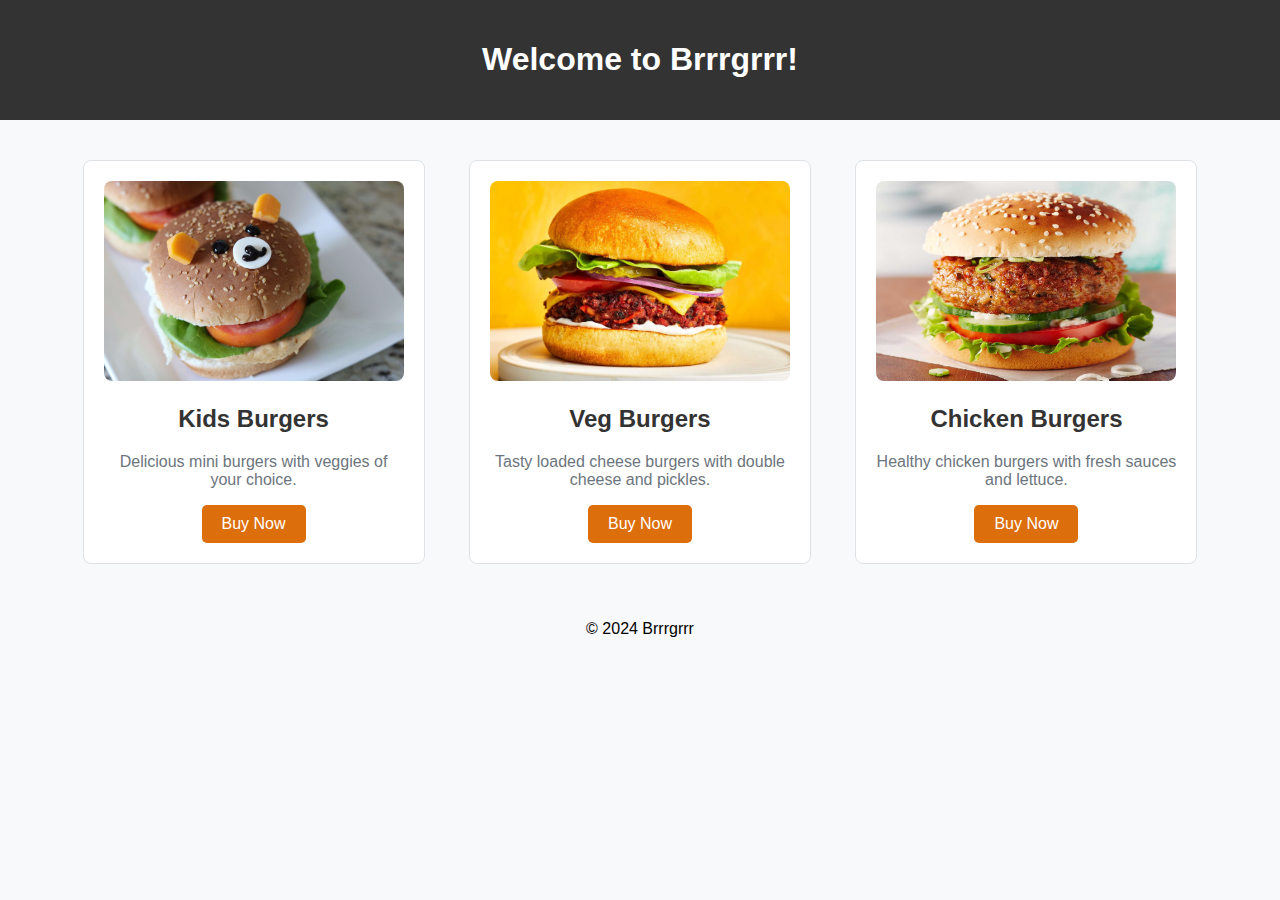
<file: index.html>
<!DOCTYPE html>
<html lang="en">
<head>
    <meta charset="UTF-8">
    <meta name="viewport" content="width=device-width, initial-scale=1.0">
    <title>Brrrgrrr</title>
    <style>
        body {
            font-family: Arial, sans-serif;
            background-color: #f8f9fa;
            margin: 0;
            padding: 0;
            text-align: center;
        }
        header {
            background-color: #333;
            color: white;
            padding: 20px 0;
        }
        .container {
            padding: 20px;
        }
        .burger {
            margin: 20px;
            padding: 20px;
            border: 1px solid #dee2e6;
            border-radius: 8px;
            background-color: #ffffff;
            display: inline-block;
            width: 300px;
        }
        .burger img {
            max-width: 100%;
            border-radius: 8px;
        }
        .burger h2 {
            color: #333;
        }
        .burger p {
            color: #6c757d;
        }
        .burger button {
            background-color: #dd6e0c;
            color: white;
            border: none;
            padding: 10px 20px;
            font-size: 16px;
            cursor: pointer;
            border-radius: 5px;
        }
        .burger button:hover {
            background-color: #dd6e0c;
        }
    </style>
</head>
<body>
    <header>
        <h1>Welcome to Brrrgrrr!</h1>
    </header>
    <div class="container">
        <div class="burger">
            <img src="./burger1.jpg"  alt="Kids Burger">
            <h2>Kids Burgers</h2>
            <p>Delicious mini burgers with veggies of your choice.</p>
            <form action ="Kids.html">
                <button>Buy Now</button>
                </form>
        </div>
        <div class="burger">
            <img src="./burger2.jpg" alt="Veg Burger">
            <h2>Veg Burgers</h2>
            <p>Tasty loaded cheese burgers with double cheese and pickles.</p>
            <form action ="veg.html">
            <button>Buy Now</button>
            </form>
        </div>
        <div class="burger">
            <img src="./burger3.jpg" height="200" width="400" alt="Chicken Burger">
            <h2>Chicken Burgers </h2>
            <p>Healthy chicken burgers with fresh sauces and lettuce.</p>
            <form action ="chicken.html">
            <button >Buy Now </button>
            </form>
        </div>
    </div>
    <footer>
        <p>&copy; 2024 Brrrgrrr</p>
    </footer>
</body>
</html>
</file>
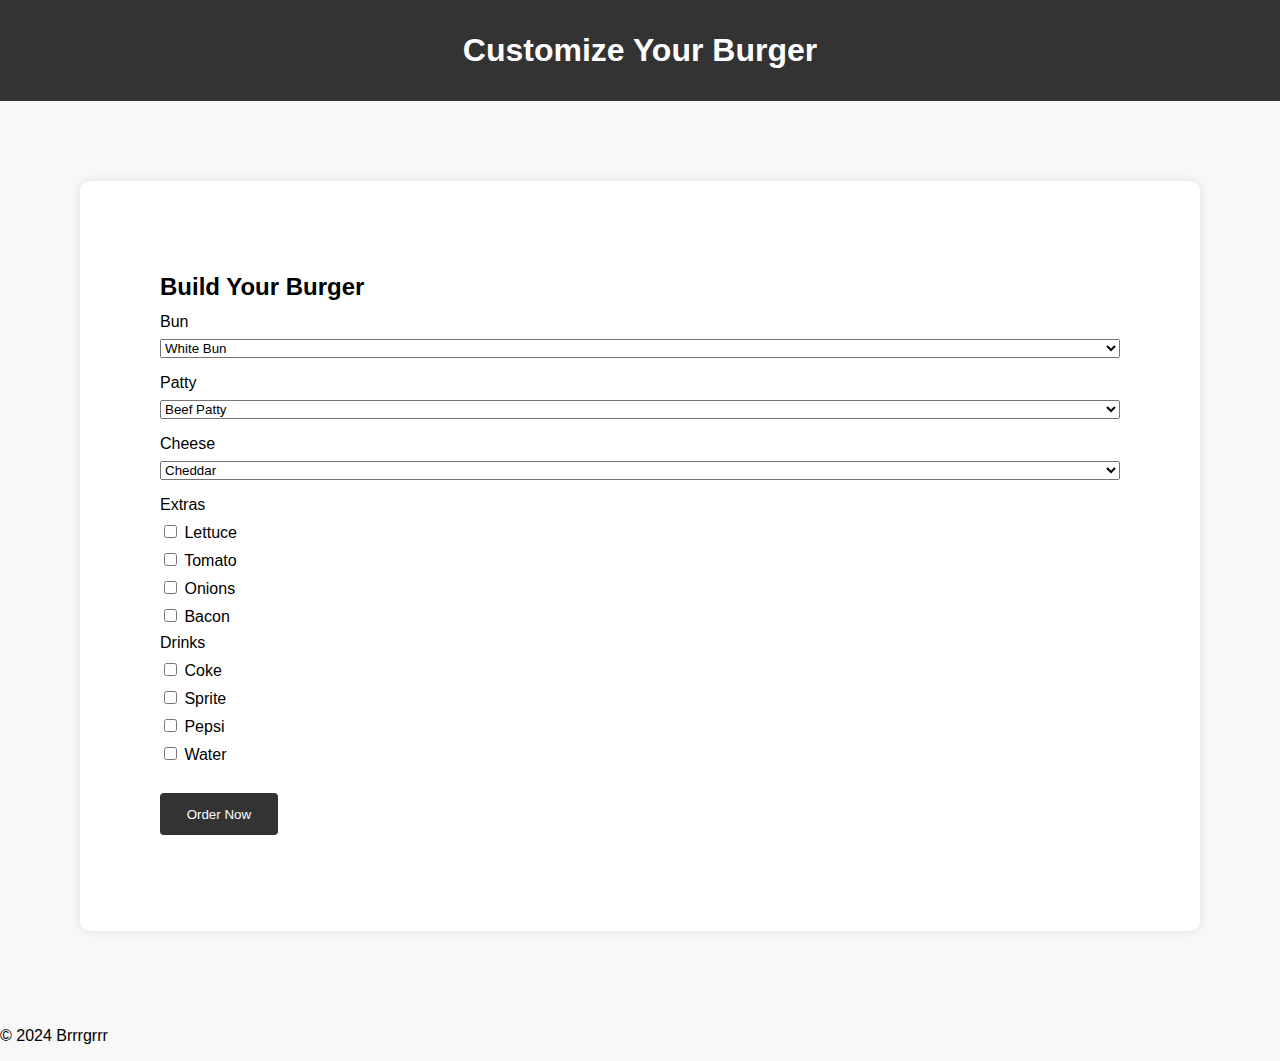
<file: chicken.html>
<!DOCTYPE html>
<html lang="en">
<head>
    <meta charset="UTF-8">
    <meta name="viewport" content="width=device-width, initial-scale=1.0">
    <title>Brrrgrrr</title>
    <link rel="stylesheet" href="styles.css">
</head>
<body>
    <header>
        <h1>Customize Your Burger</h1>
    </header>
    <main>
        <section id="burger-builder">
            <h2>Build Your Burger</h2>
            <div class="ingredient">
                <label for="bun">Bun</label>
                <select id="bun">
                    <option value="white">White Bun</option>
                    <option value="wholegrain">Wholegrain Bun</option>
                    <option value="glutenfree">Gluten-Free Bun</option>
                </select>
            </div>
            <div class="ingredient">
                <label for="patty">Patty</label>
                <select id="patty">
                    <option value="beef">Beef Patty</option>
                    <option value="chicken">Chicken Patty</option>
                    <option value="veggie">Mutton Patty</option>
                </select>
            </div>
            <div class="ingredient">
                <label for="cheese">Cheese</label>
                <select id="cheese">
                    <option value="cheddar">Cheddar</option>
                    <option value="american">American</option>
                    <option value="swiss">Swiss</option>
                </select>
            </div>
            <div class="ingredient">
                <label for="extras">Extras</label>
                <div class="checkbox-group">
                    <label><input type="checkbox" value="lettuce"> Lettuce</label>
                    <label><input type="checkbox" value="tomato"> Tomato</label>
                    <label><input type="checkbox" value="onions"> Onions</label>
                    <label><input type="checkbox" value="bacon"> Bacon</label>
                </div>
                <div class="juice">
                    <label for="drink">Drinks</label>
                    <div class="checkbox-2">
                        <label><input type="checkbox" value="Coke"> Coke</label>
                        <label><input type="checkbox" value="Sprite"> Sprite</label>
                        <label><input type="checkbox" value="Pepsi"> Pepsi</label>
                        <label><input type="checkbox" value="Water"> Water</label>
                    </div>
            </div>
            <button id="order-button">Order Now</button>
        </section>
        <section id="order-summary" class="hidden">
            <h2>Order Summary</h2>
            <p id="summary-text"></p>
            <button id="confirm-button">Confirm Order</button>
        </section>
    </main>
    <footer>
        <p>&copy; 2024 Brrrgrrr</p>
    </footer>
    <script src="script.js"></script>
</body>
</html>
</file>
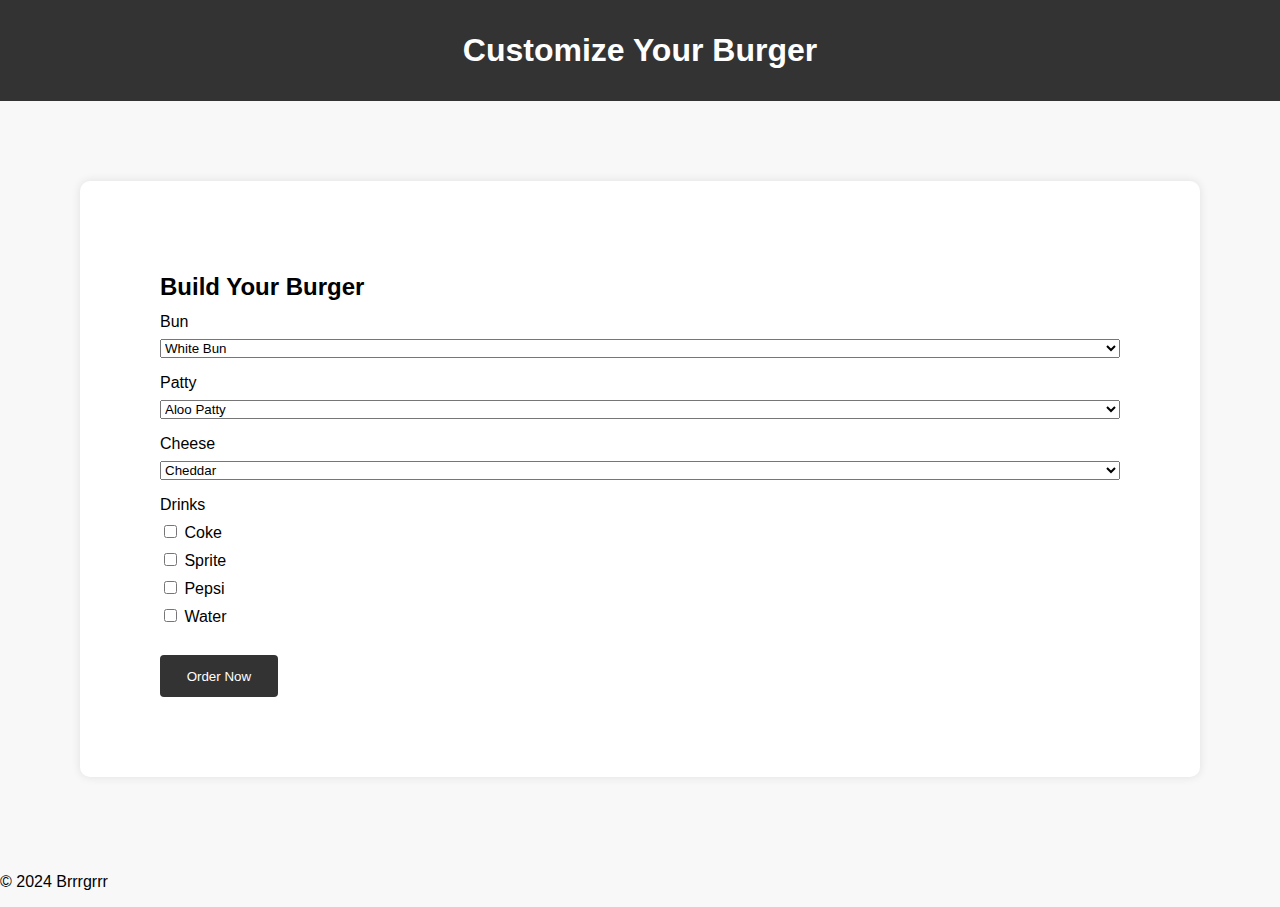
<file: Kids.html>
<!DOCTYPE html>
<html lang="en">
<head>
    <meta charset="UTF-8">
    <meta name="viewport" content="width=device-width, initial-scale=1.0">
    <title>Brrrgrrr</title>
    <link rel="stylesheet" href="styles.css">
</head>
<body>
    <header>
        <h1>Customize Your Burger</h1>
    </header>
    <main>
        <section id="burger-builder">
            <h2>Build Your Burger</h2>
            <div class="ingredient">
                <label for="bun">Bun</label>
                <select id="bun">
                    <option value="white">White Bun</option>
                    <option value="wholegrain">Wholegrain Bun</option>
                    <option value="glutenfree">Gluten-Free Bun</option>
                </select>
            </div>
            <div class="ingredient">
                <label for="patty">Patty</label>
                <select id="patty">
                    <option value="aloo">Aloo Patty</option>
                    <option value="carrot">Carrot and Onions</option>
                    <option value="veggie">Tomatoes</option>
                </select>
            </div>
            <div class="ingredient">
                <label for="cheese">Cheese</label>
                <select id="cheese">
                    <option value="cheddar">Cheddar</option>
                    <option value="american">American</option>
                    <option value="swiss">Swiss</option>
                </select>
            </div>
        
                <div class="juice">
                    <label for="drink">Drinks</label>
                    <div class="checkbox-2">
                        <label><input type="checkbox" value="Coke"> Coke</label>
                        <label><input type="checkbox" value="Sprite"> Sprite</label>
                        <label><input type="checkbox" value="Pepsi"> Pepsi</label>
                        <label><input type="checkbox" value="Water"> Water</label>
                    </div>
            </div>
            <button id="order-button">Order Now</button>
        </section>
        <section id="order-summary" class="hidden">
            <h2>Order Summary</h2>
            <p id="summary-text"></p>
            <button id="confirm-button">Confirm Order</button>
        </section>
    </main>
    <footer>
        <p>&copy; 2024 Brrrgrrr</p>
    </footer>
    <script src="script.js"></script>
</body>
</html>
</file>
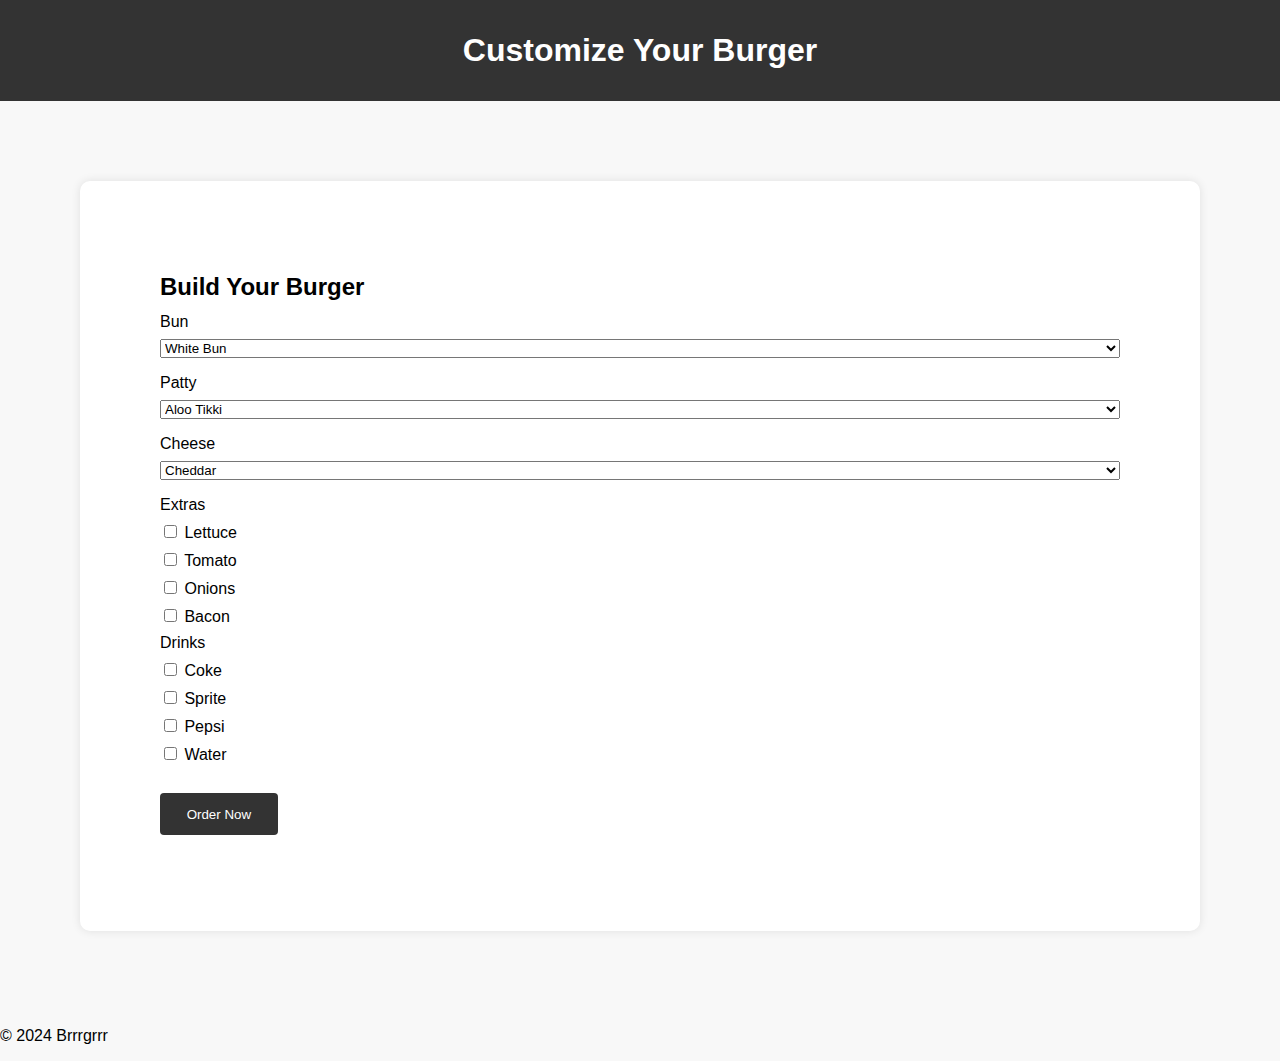
<file: veg.html>
<!DOCTYPE html>
<html lang="en">
<head>
    <meta charset="UTF-8">
    <meta name="viewport" content="width=device-width, initial-scale=1.0">
    <title>Brrrgrrr</title>
    <link rel="stylesheet" href="styles.css">
</head>
<body>
    <header>
        <h1>Customize Your Burger</h1>
    </header>
    <main>
        <section id="burger-builder">
            <h2>Build Your Burger</h2>
            <div class="ingredient">
                <label for="bun">Bun</label>
                <select id="bun">
                    <option value="white">White Bun</option>
                    <option value="wholegrain">Wholegrain Bun</option>
                    <option value="glutenfree">Gluten-Free Bun</option>
                </select>
            </div>
            <div class="ingredient">
                <label for="patty">Patty</label>
                <select id="patty">
                    <option value="aloo">Aloo Tikki</option>
                    <option value="paneer">Paneer Tikka</option>
                    <option value="veggie">Veg classic Patty</option>
                </select>
            </div>
            <div class="ingredient">
                <label for="cheese">Cheese</label>
                <select id="cheese">
                    <option value="cheddar">Cheddar</option>
                    <option value="american">American</option>
                    <option value="swiss">Swiss</option>
                </select>
            </div>
            <div class="ingredient">
                <label for="extras">Extras</label>
                <div class="checkbox-group">
                    <label><input type="checkbox" value="lettuce"> Lettuce</label>
                    <label><input type="checkbox" value="tomato"> Tomato</label>
                    <label><input type="checkbox" value="onions"> Onions</label>
                    <label><input type="checkbox" value="bacon"> Bacon</label>
                </div>
                <div class="juice">
                    <label for="drink">Drinks</label>
                    <div class="checkbox-2">
                        <label><input type="checkbox" value="Coke"> Coke</label>
                        <label><input type="checkbox" value="Sprite"> Sprite</label>
                        <label><input type="checkbox" value="Pepsi"> Pepsi</label>
                        <label><input type="checkbox" value="Water"> Water</label>
                    </div>
            </div>
            <button id="order-button">Order Now</button>
        </section>
        <section id="order-summary" class="hidden">
            <h2>Order Summary</h2>
            <p id="summary-text"></p>
            <button id="confirm-button">Confirm Order</button>
        </section>
    </main>
    <footer>
        <p>&copy; 2024 Brrrgrrr</p>
    </footer>
    <script src="script.js"></script>
</body>
</html>
</file>
<file: styles.css>
body {
    font-family: Arial, sans-serif;
    font-size: medium;
    margin: 0;
    padding: 0;
    background-color: #f8f8f8;
}

header {
    background-color: #333;
    color: white;
    text-align: center;
    padding: 1em 0;
}

main {
    padding: 5em;
}

h1, h2 {
    margin: 0.5em 0;
}

#burger-builder {
    background-color: white;
    padding: 5em;
    border-radius: 10px;
    box-shadow: 0 0 10px rgba(0,0,0,0.1);
}

.ingredient {
    margin-bottom: 1em;
}
.juice {
    margin-bottom: 1em;
}

label {
    display: block;
    margin-bottom: 0.5em;
}

select, .checkbox-group {
    width: 100%;
}

.checkbox-group label {
    display: block;
    margin-bottom: 0.5em;
}

button {
    background-color: #333;
    color: white;
    border: none;
    padding: 1em 2em;
    border-radius: 4px;
    cursor: pointer;
    margin-top: 1em;
}

.hidden {
    display: none;
}
</file>
